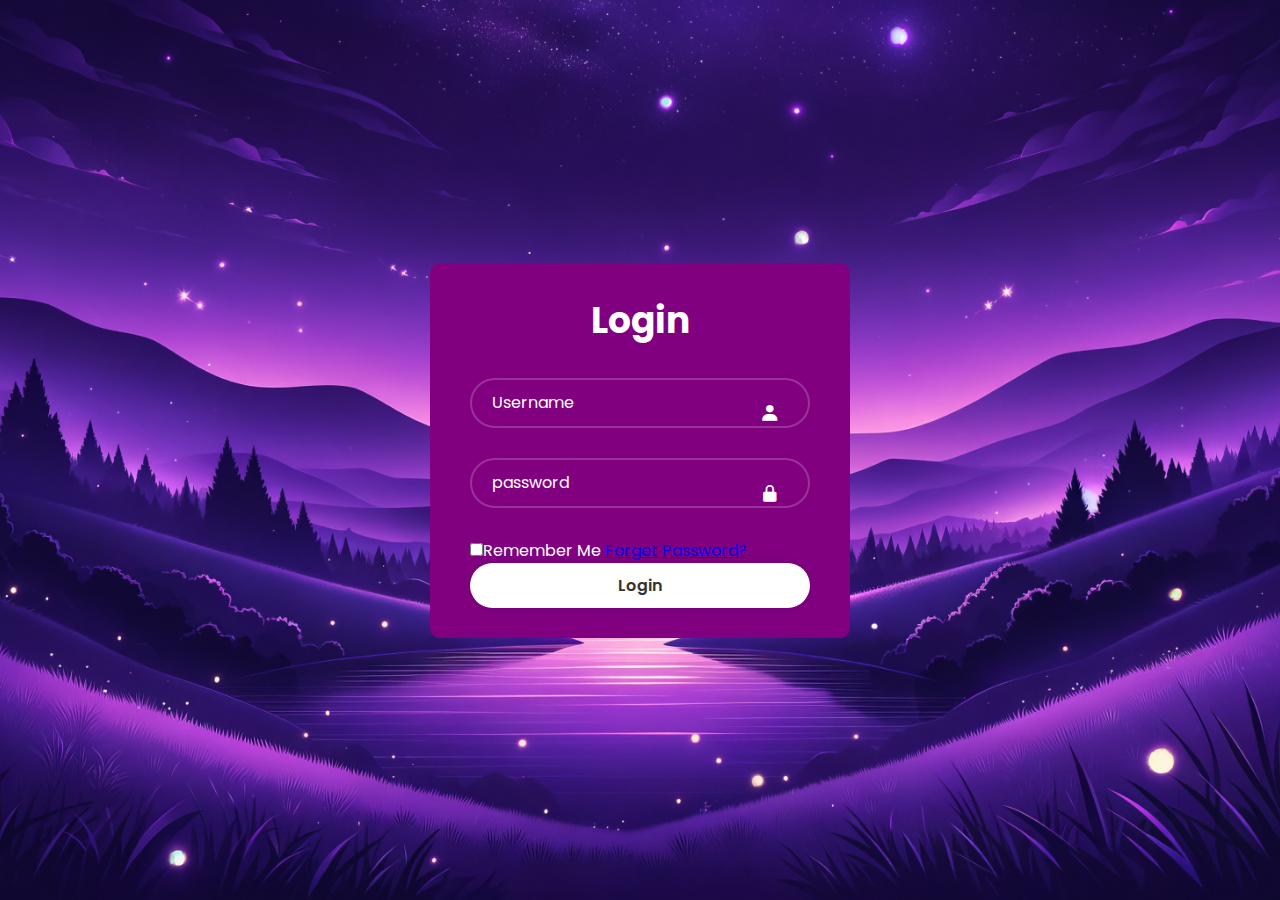
<file: indexform.html>
<!DOCTYPE html>
<html lang="en">
<head>
    <meta charset="UTF-8">
    <meta name="viewport" content="width=device-width, initial-scale=1.0">
    <title>Document</title>
    <link rel="stylesheet" href="form.css">
    <link href='https://unpkg.com/boxicons@2.1.4/css/boxicons.min.css' rel='stylesheet'>
</head>
<body>
    <div class="wrapper">
        <form action="index.html">
            <h1>Login</h1>
            <div class="input-box">
                <input type="text" id="username" placeholder="Username" required >
                <i class='bx bxs-user'></i>
            </div>

            <div class="input-box">
                <input type="Password"   id="password" placeholder="password" required>
                <i class='bx bxs-lock-alt' ></i>
            </div>
            <div class="remember-forget">
                <label> <input type="checkbox">Remember Me</label>
                <a href="#">Forget Password?</a>
            </div>

            <button type="submit" class="btn" onclick="func()">Login</button>

            
        </form>
    </div>

    <script>
        function func(){
            var email=document.getElementById("username").value;
        var pass=document.getElementById("password").value;
        alert("Welcome to flouist Shop")
        window.location.assign("aict-project.html")
        }
       
    </script>
</body>
</html>
</file>
<file: form.css>
@import url("https://fonts.googleapis.com/css2?family=poppins:wght@300;400;500;600;700;800;900&display=swap");

*{
    margin:0;
    padding:0;
    box-sizing: border-box;
    font-family: "Poppins" , sans-serif;
}

body{
    display:flex;
    justify-content: center;
    align-items:center;
    min-height:100vh;
    background: seagreen;
    background: url(purple3.jpg) no-repeat;
    background-size: cover;
    background-position: center;

}
.wrapper{
    width: 420px;
    background: purple;
    color: #fff;
    border-radius: 10px;
    padding: 30px 40px;
}
.wrapper h1 {
    font-size: 36px;
    text-align: center;
}
.wrapper .input-box {
    position: relative;
    width: 100%;
    height: 50px;
    margin: 30px 0;
}
.input-box input {
    width: 100%;
    height: 100%;
    background: transparent;
    border: none;
    outline: none;
    border: 2px solid rgba(255, 255, 255, .2);
    border-radius: 40px;
    font-size: 16px;
    color:#fff;
    padding: 20px 45px 20px 20px;
}
.input-box input::placeholder {
    color:#fff;
}
.input-box i {
    position: absolute;
    right: 20px;
    top: 50%;
    transform: translate(-50%);
    font-size: 20px;
}
.wrapper .remember-forgot {
    display: flex;
    justify-content: space-between;
    font-size: 14.5px;
    margin: -15px 0 15px;
}
.remember-forgot label input {
    accent-color: #fff;
    margin-right: 3px;
}
.remember-forgot a {
    color:#fff;
    text-decoration: none;
}
.remember-forgot a:hover{
    text-decoration: underline;
}
.wrapper .btn {
    width: 100%;
    height: 45px;
    background: #fff;
    border: none;
    outline: none;
    border-radius: 40px;
    box-shadow: 0 0 10px rgba(0, 0, 0, .1);
    cursor: pointer;
    font-size: 16px;
    color: #333;
    font-weight:600;
}
.wrapper .register-link {
font-size: 14.5px;
text-align: center;
margin: 20px 0 15;
}
.register-link p a {
color: #fff;
text-decoration: none;
font-weight:600;
}
.register-link p a:hover {
    text-decoration: underline;
}
</file>
